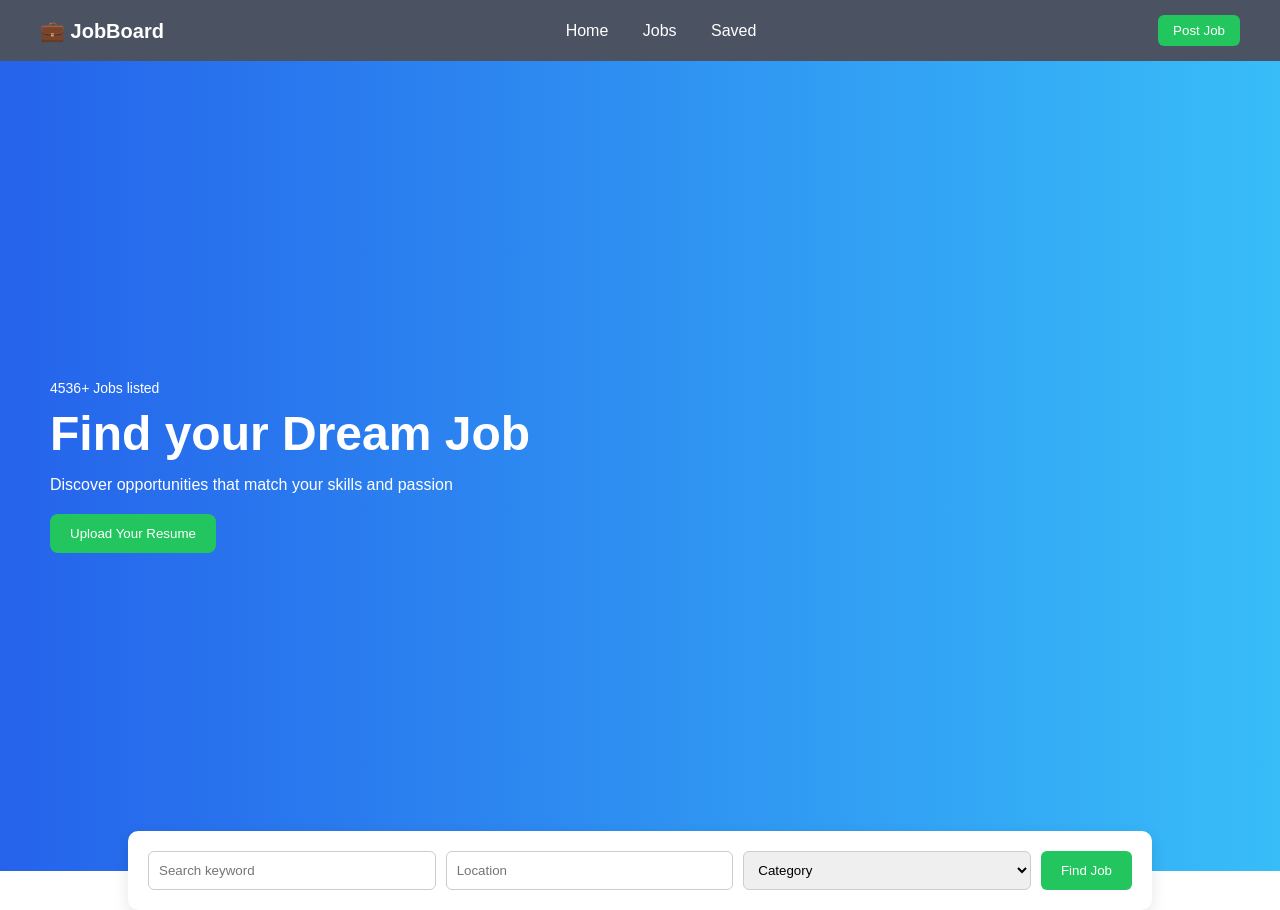
<file: index.html>
<!DOCTYPE html>
<html>
<head>
  <title>Job Board</title>
  <link rel="stylesheet" href="style.css">
</head>
<body>

<!-- NAVBAR -->
<nav class="navbar premium-nav">
  <div class="logo">💼 JobBoard</div>

  <div class="nav-links">
    <a href="index.html">Home</a>
    <a href="jobs.html">Jobs</a>
    <a href="saved.html">Saved</a>
  </div>

  <div class="nav-actions">
    <button class="post-btn">Post Job</button>
  </div>
</nav>

<!-- HERO -->
<section class="hero-section">
  <div class="hero-content">
    <p class="small-text">4536+ Jobs listed</p>
    <h1>Find your Dream Job</h1>
    <p class="sub-text">
      Discover opportunities that match your skills and passion
    </p>
    <button class="cta-btn">Upload Your Resume</button>
  </div>
</section>

<!-- SEARCH BAR -->
<div class="search-box">
  <input type="text" placeholder="Search keyword">
  <input type="text" placeholder="Location">
  <select>
    <option>Category</option>
    <option>IT</option>
    <option>Marketing</option>
  </select>
  <button>Find Job</button>
</div>

</body>
</html>
</file>
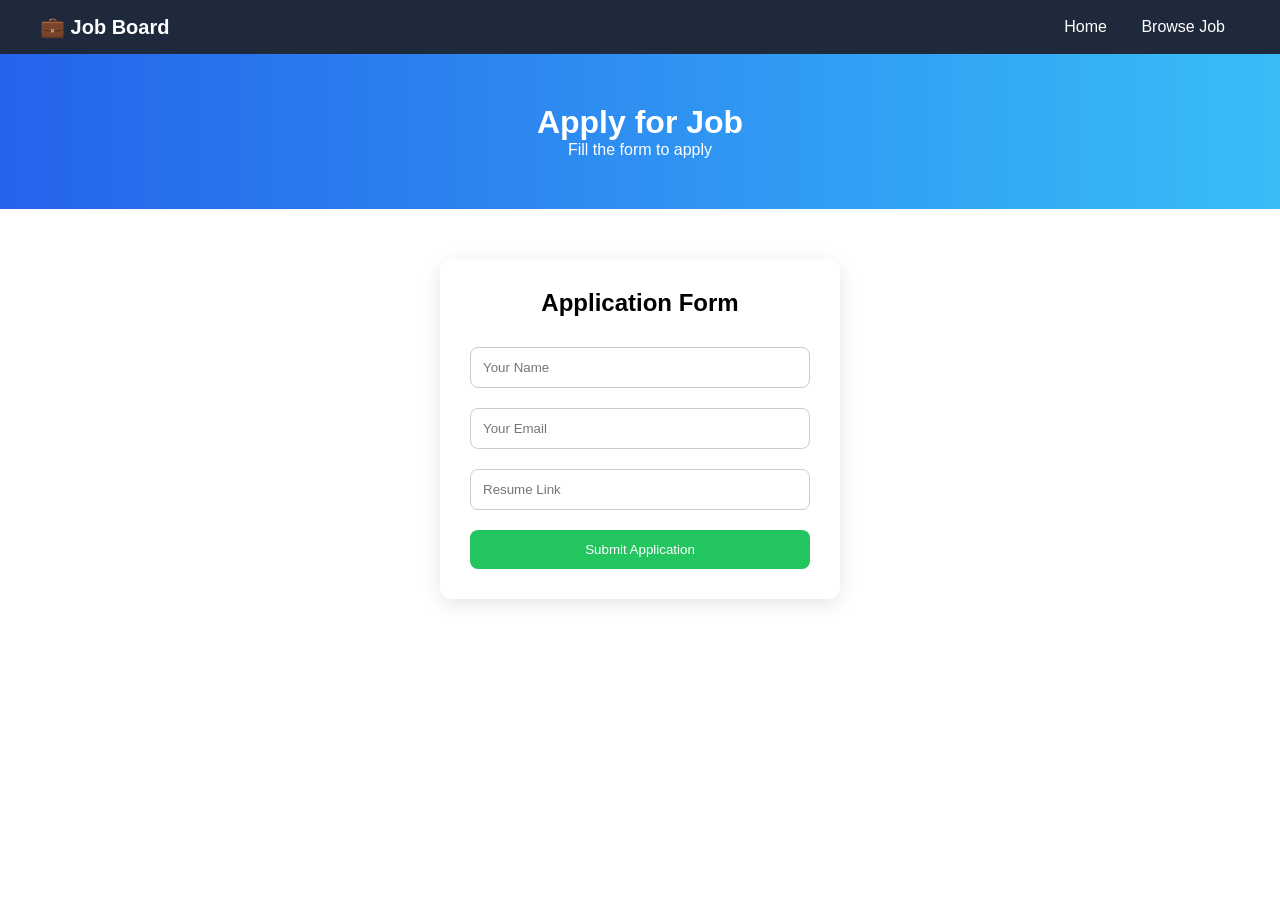
<file: apply.html>
<!DOCTYPE html>
<html>
<head>
  <title>Apply Job</title>
  <link rel="stylesheet" href="style.css">
</head>
<body>

<!-- NAVBAR -->
<nav class="navbar dark-nav">
  <div class="logo">💼 Job Board</div>
  <div class="nav-links">
    <a href="index.html">Home</a>
    <a href="jobs.html">Browse Job</a>
  </div>
</nav>

<!-- HEADER -->
<div class="page-header">
  <h1>Apply for Job</h1>
  <p>Fill the form to apply</p>
</div>

<!-- FORM SECTION -->
<div class="apply-container">
  <form class="apply-form" onsubmit="applyJob(event)">

    <h2>Application Form</h2>

    <input type="text" id="name" placeholder="Your Name" required>
    <input type="email" id="email" placeholder="Your Email" required>
    <input type="text" id="resume" placeholder="Resume Link" required>

    <button type="submit">Submit Application</button>

  </form>
</div>

<div id="toast" class="toast"></div>

<script src="script.js"></script>
</body>
</html>
</file>
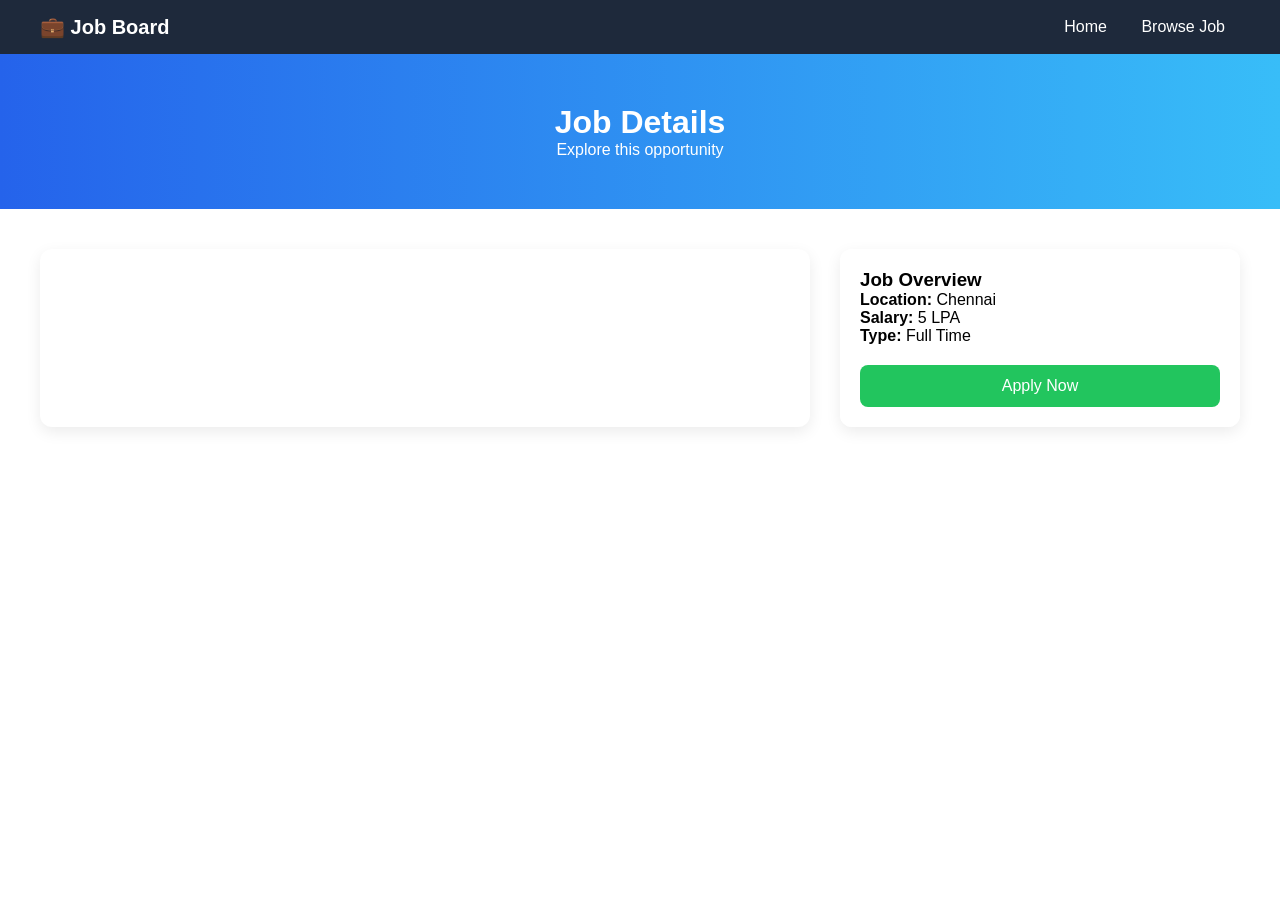
<file: job-detail.html>
<!DOCTYPE html>
<html>
<head>
  <title>Job Details</title>
  <link rel="stylesheet" href="style.css">
</head>
<body>

<!-- NAVBAR -->
<nav class="navbar dark-nav">
  <div class="logo">💼 Job Board</div>
  <div class="nav-links">
    <a href="index.html">Home</a>
    <a href="jobs.html">Browse Job</a>
  </div>
</nav>

<!-- HEADER -->
<div class="page-header">
  <h1>Job Details</h1>
  <p>Explore this opportunity</p>
</div>

<!-- MAIN CONTENT -->
<div class="detail-container">

  <!-- LEFT -->
  <div class="job-main" id="jobDetail"></div>

  <!-- RIGHT -->
  <div class="job-side">
  <h3>Job Overview</h3>
  <p><strong>Location:</strong> Chennai</p>
  <p><strong>Salary:</strong> 5 LPA</p>
  <p><strong>Type:</strong> Full Time</p>

  <a href="apply.html" class="apply-btn">Apply Now</a>
  </div>

<script src="script.js"></script>
</body>
</html>
</file>
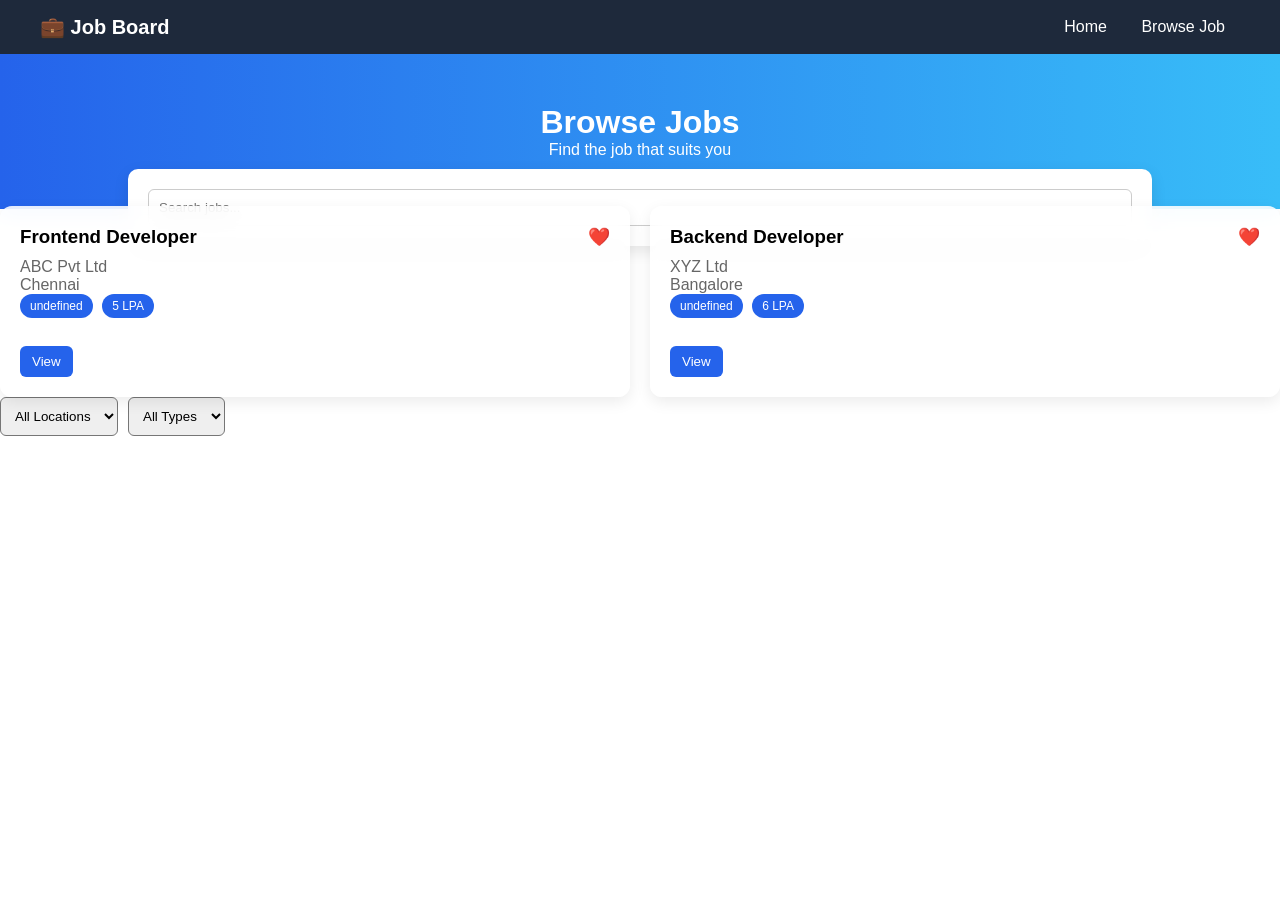
<file: jobs.html>
<!DOCTYPE html>
<html>
<head>
  <title>Browse Jobs</title>
  <link rel="stylesheet" href="style.css">
</head>
<body>

<!-- NAVBAR -->
<nav class="navbar dark-nav">
  <div class="logo">💼 Job Board</div>
  <div class="nav-links">
    <a href="index.html">Home</a>
    <a href="#">Browse Job</a>
  </div>
</nav>

<!-- HEADER -->
<div class="page-header">
  <h1>Browse Jobs</h1>
  <p>Find the job that suits you</p>
</div>

<!-- SEARCH -->
<div class="search-box">
  <input type="text" id="search" placeholder="Search jobs..." onkeyup="searchJobs()">
</div>


<!-- JOB LIST -->
<div class="container">
  <div id="jobList" class="job-grid"></div>
</div>
<div class="filter-bar">
  <select id="locationFilter" onchange="filterJobs()">
    <option value="">All Locations</option>
    <option>Chennai</option>
    <option>Bangalore</option>
  </select>

  <select id="typeFilter" onchange="filterJobs()">
    <option value="">All Types</option>
    <option>Full Time</option>
    <option>Remote</option>
  </select>
</div>

<div id="toast" class="toast"></div>

<script src="script.js"></script>
</body>
</html>
</file>
<file: style.css>
* {
  margin: 0;
  padding: 0;
  box-sizing: border-box;
  font-family: 'Segoe UI', sans-serif;
}

/* NAVBAR */
.navbar {
  display: flex;
  justify-content: space-between;
  align-items: center;
  padding: 15px 40px;
  background: transparent;
  position: absolute;
  width: 100%;
  color: white;
}

.logo {
  font-size: 20px;
  font-weight: bold;
}

.nav-links a {
  margin: 0 15px;
  text-decoration: none;
  color: white;
}

.nav-actions a {
  margin-right: 15px;
  color: white;
}

.post-btn {
  background: #22c55e;
  border: none;
  padding: 8px 15px;
  border-radius: 6px;
  color: white;
}

/* HERO */
.hero-section {
  height: 90vh;
  background: linear-gradient(to right, #2563eb, #38bdf8);
  display: flex;
  align-items: center;
  padding: 0 50px;
  color: white;
}

.hero-content {
  max-width: 500px;
}

.small-text {
  font-size: 14px;
  margin-bottom: 10px;
}

.hero-content h1 {
  font-size: 48px;
  margin-bottom: 15px;
}

.sub-text {
  margin-bottom: 20px;
}

.cta-btn {
  background: #22c55e;
  border: none;
  padding: 12px 20px;
  border-radius: 8px;
  color: white;
  cursor: pointer;
}

/* SEARCH BOX */
.search-box {
  background: white;
  padding: 20px;
  margin: -40px auto;
  width: 80%;
  display: flex;
  gap: 10px;
  border-radius: 10px;
  box-shadow: 0 5px 15px rgba(0,0,0,0.1);
}

.search-box input,
.search-box select {
  padding: 10px;
  flex: 1;
  border: 1px solid #ccc;
  border-radius: 6px;
}

.search-box button {
  background: #22c55e;
  color: white;
  border: none;
  padding: 10px 20px;
  border-radius: 6px;
}
/* DARK NAV FOR INNER PAGES */
.dark-nav {
  background: #1e293b;
  position: static;
}

/* PAGE HEADER */
.page-header {
  background: linear-gradient(to right, #2563eb, #38bdf8);
  color: white;
  padding: 50px;
  text-align: center;
}

/* JOB GRID */
.job-grid {
  display: grid;
  grid-template-columns: repeat(auto-fit, minmax(250px, 1fr));
  gap: 20px;
}

/* JOB CARD IMPROVED */
.job-card {
  background: white;
  padding: 20px;
  border-radius: 12px;
  transition: 0.3s;
  box-shadow: 0 5px 15px rgba(0,0,0,0.08);
}

.job-card:hover {
  transform: translateY(-5px);
}

.job-card h3 {
  margin-bottom: 10px;
}

.job-card p {
  color: #666;
}

/* BUTTONS */
.card-btn {
  padding: 8px 12px;
  border: none;
  margin-top: 10px;
  margin-right: 10px;
  border-radius: 6px;
  cursor: pointer;
}

.view-btn {
  background: #2563eb;
  color: white;
}

.save-btn {
  background: #22c55e;
  color: white;
}
/* DETAIL PAGE LAYOUT */
.detail-container {
  display: flex;
  gap: 30px;
  padding: 40px;
}

/* LEFT SIDE */
.job-main {
  flex: 2;
  background: white;
  padding: 25px;
  border-radius: 12px;
  box-shadow: 0 5px 15px rgba(0,0,0,0.08);
}

.job-main h2 {
  margin-bottom: 10px;
}

.job-main p {
  margin: 10px 0;
  color: #555;
}

/* RIGHT SIDE */
.job-side {
  flex: 1;
  background: white;
  padding: 20px;
  border-radius: 12px;
  height: fit-content !important; /* FORCE FIX */
  align-self: flex-start; /* 🔥 VERY IMPORTANT */
  box-shadow: 0 5px 15px rgba(0,0,0,0.08);
}


.apply-btn {
  display: block;
  margin-top: 20px;
  background: #22c55e;
  color: white;
  text-align: center;
  padding: 12px;
  border-radius: 8px;
  text-decoration: none;
}

/* MOBILE RESPONSIVE */
@media(max-width: 768px) {
  .detail-container {
  display: flex;
  gap: 30px;
  padding: 40px;
  align-items: flex-start !important; /* FORCE FIX */
}
}
.job-side .apply-btn {
  display: block;
  width: 100%;
  padding: 12px;
  text-align: center;
}
/* APPLY PAGE */
.apply-container {
  display: flex;
  justify-content: center;
  padding: 50px 20px;
}

.apply-form {
  background: white;
  padding: 30px;
  width: 100%;
  max-width: 400px;
  border-radius: 12px;
  box-shadow: 0 5px 20px rgba(0,0,0,0.1);
}

.apply-form h2 {
  margin-bottom: 20px;
  text-align: center;
}

/* INPUTS */
.apply-form input {
  width: 100%;
  padding: 12px;
  margin: 10px 0;
  border-radius: 8px;
  border: 1px solid #ccc;
  transition: 0.3s;
}

.apply-form input:focus {
  border-color: #2563eb;
  outline: none;
}

/* BUTTON */
.apply-form button {
  width: 100%;
  padding: 12px;
  background: #22c55e;
  color: white;
  border: none;
  border-radius: 8px;
  margin-top: 10px;
  cursor: pointer;
  transition: 0.3s;
}

.apply-form button:hover {
  background: #16a34a;
}
/* 🔥 FORCE FIX FOR APPLY BUTTON ISSUE */
.job-side {
  display: block !important;
}

.job-side a.apply-btn {
  display: block !important;
  width: 100% !important;
  height: auto !important;   /* VERY IMPORTANT */
  padding: 12px !important;
}/* 🔥 FORCE FIX FOR APPLY BUTTON ISSUE */
.job-side {
  display: block !important;
}

.job-side a.apply-btn {
  display: block !important;
  width: 100% !important;
  height: auto !important;   /* VERY IMPORTANT */
  padding: 12px !important;
}
/* PREMIUM NAV */
.premium-nav {
  background: rgba(30, 41, 59, 0.8);
  backdrop-filter: blur(10px);
  position: sticky;
  top: 0;
  z-index: 1000;
}

/* GLASS EFFECT */
.job-card, .job-side, .apply-form {
  background: rgba(255,255,255,0.8);
  backdrop-filter: blur(10px);
}

/* HOVER ANIMATION */
.job-card {
  transition: 0.3s;
}

.job-card:hover {
  transform: translateY(-8px) scale(1.02);
}

/* BADGES */
.badge {
  display: inline-block;
  padding: 5px 10px;
  background: #2563eb;
  color: white;
  border-radius: 20px;
  font-size: 12px;
  margin-right: 5px;
}

/* FILTER BAR */
.filter-bar {
  display: flex;
  gap: 10px;
  margin-bottom: 20px;
}

.filter-bar select {
  padding: 10px;
  border-radius: 6px;
}

/* SAVE ICON */
.save-icon {
  float: right;
  cursor: pointer;
  font-size: 18px;
}
</file>
